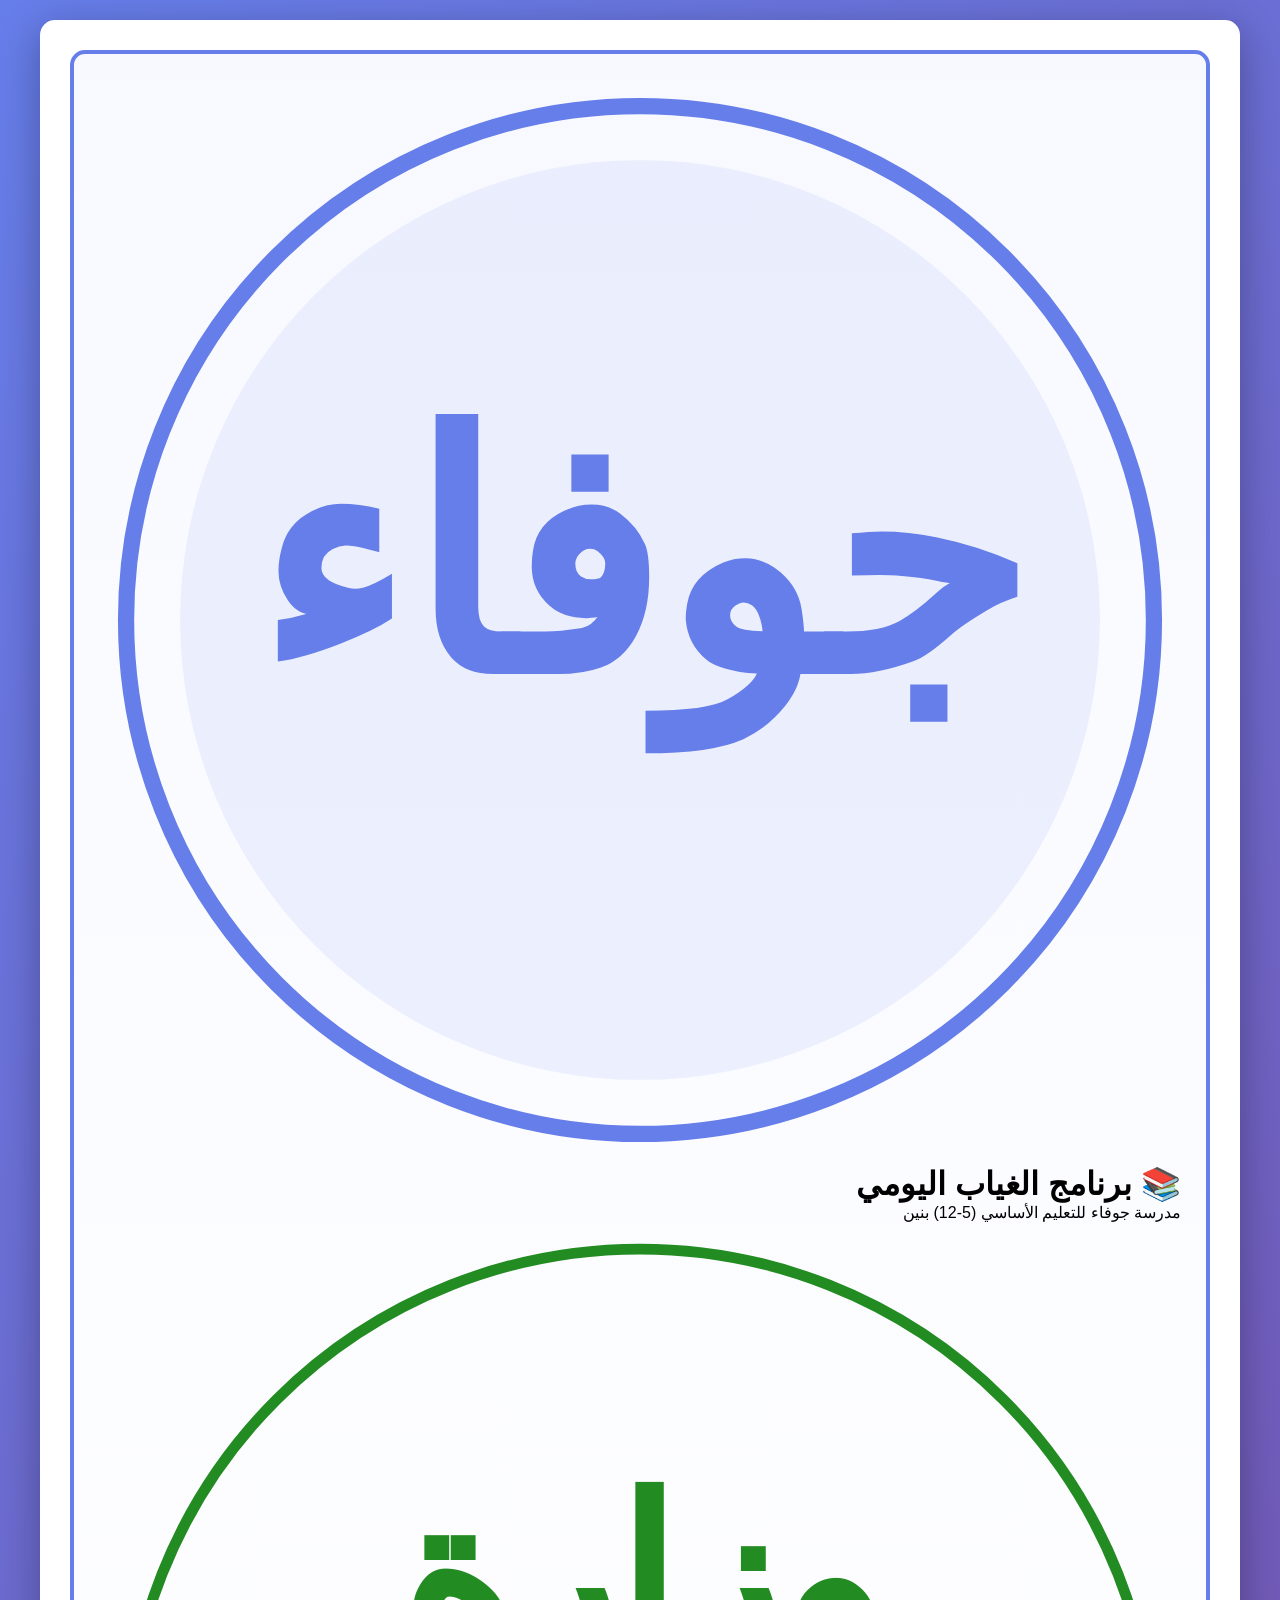
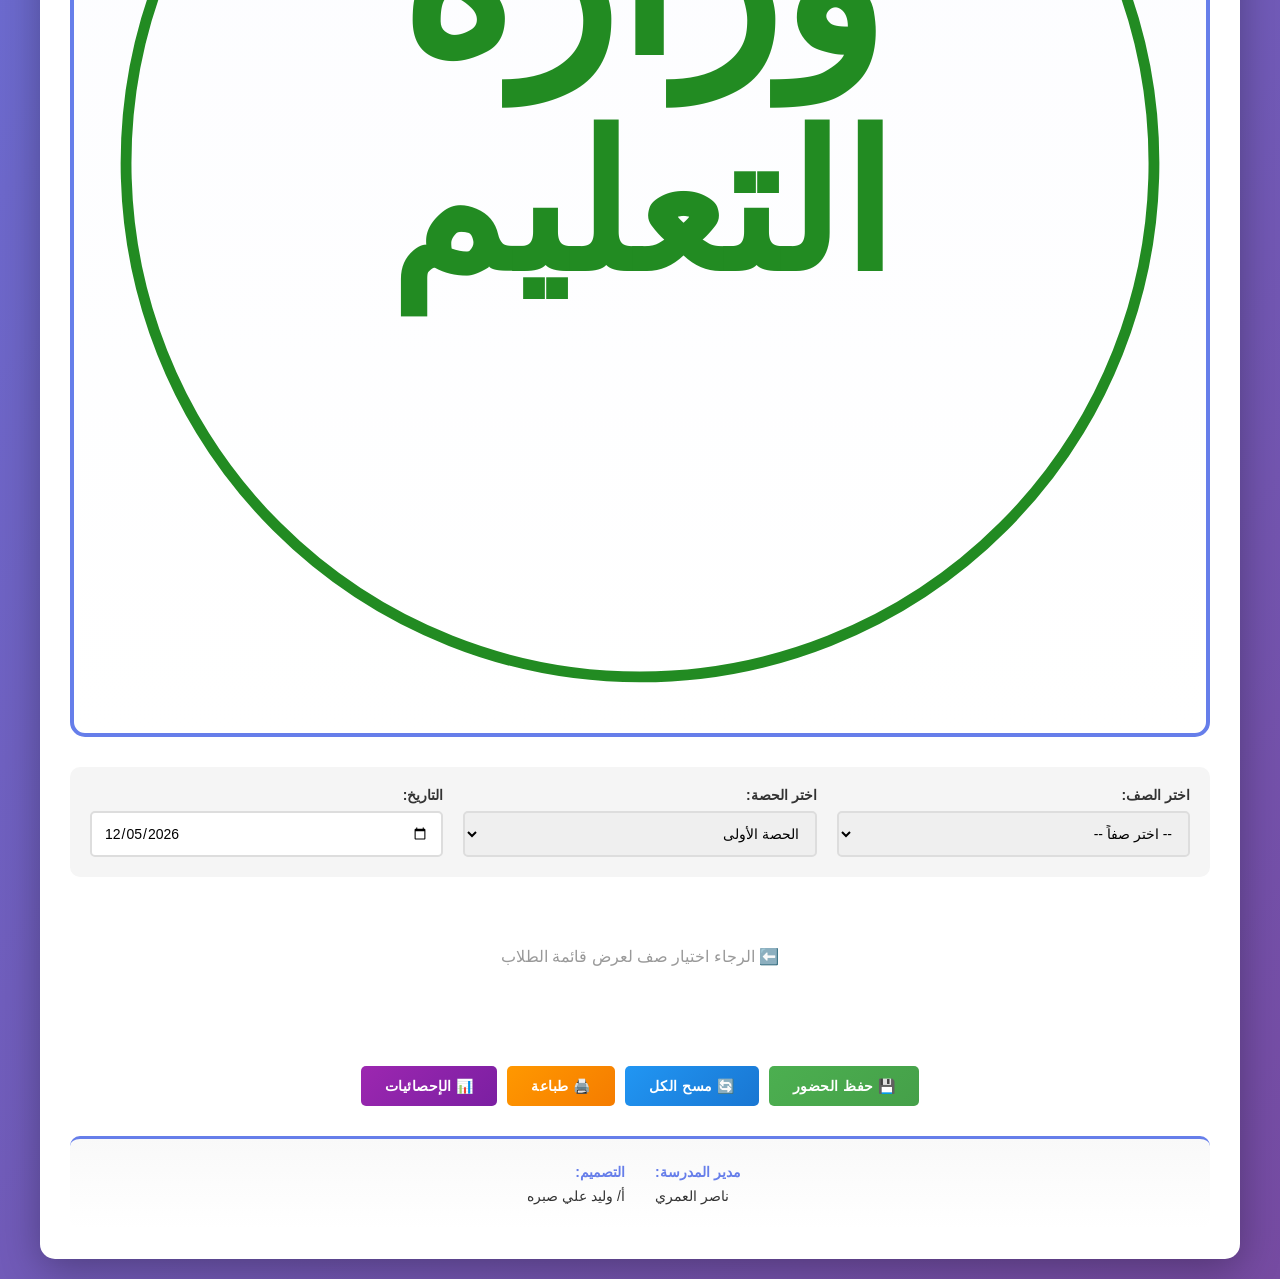
<file: index.html>
<!DOCTYPE html>
<html lang="ar" dir="rtl">
<head>
    <meta charset="UTF-8">
    <meta name="viewport" content="width=device-width, initial-scale=1.0">
    <title>برنامج الغياب اليومي - مدرسة جوفاء للبنين</title>
    <link rel="stylesheet" href="style.css">
</head>
<body>
    <div class="container">
        <!-- رأس الصفحة -->
        <header class="header">
            <div class="header-top">
                <div class="logo-section">
                    <img src="data:image/svg+xml,<svg xmlns='http://www.w3.org/2000/svg' viewBox='0 0 200 200'><circle cx='100' cy='100' r='95' fill='none' stroke='%23667eea' stroke-width='3'/><circle cx='100' cy='100' r='85' fill='%23667eea' opacity='0.1'/><text x='100' y='110' text-anchor='middle' font-size='60' font-weight='bold' fill='%23667eea'>جوفاء</text></svg>" alt="شعار المدرسة" class="school-logo">
                    <div class="header-text">
                        <h1>📚 برنامج الغياب اليومي</h1>
                        <p>مدرسة جوفاء للتعليم الأساسي (5-12) بنين</p>
                    </div>
                    <img src="data:image/svg+xml,<svg xmlns='http://www.w3.org/2000/svg' viewBox='0 0 200 200'><circle cx='100' cy='100' r='95' fill='none' stroke='%23228B22' stroke-width='2'/><text x='100' y='80' text-anchor='middle' font-size='40' fill='%23228B22' font-weight='bold'>وزارة</text><text x='100' y='120' text-anchor='middle' font-size='35' fill='%23228B22' font-weight='bold'>التعليم</text></svg>" alt="شعار وزارة التعليم" class="ministry-logo">
                </div>
            </div>
        </header>

        <!-- اختيار الصف والتاريخ -->
        <div class="controls">
            <div class="control-group">
                <label for="classSelect">اختر الصف:</label>
                <select id="classSelect" onchange="loadStudents()">
                    <option value="">-- اختر صفاً --</option>
                    <option value="5">الصف الخامس</option>
                    <option value="6">الصف السادس</option>
                    <option value="7">الصف السابع</option>
                    <option value="8">الصف الثامن</option>
                    <option value="9">الصف التاسع</option>
                    <option value="10">الصف العاشر</option>
                    <option value="11">الصف الحادي عشر</option>
                    <option value="12">الصف الثاني عشر</option>
                </select>
            </div>

            <div class="control-group">
                <label for="periodSelect">اختر الحصة:</label>
                <select id="periodSelect">
                    <option value="1">الحصة الأولى</option>
                    <option value="2">الحصة الثانية</option>
                    <option value="3">الحصة الثالثة</option>
                    <option value="4">الحصة الرابعة</option>
                    <option value="5">الحصة الخامسة</option>
                    <option value="6">الحصة السادسة</option>
                    <option value="7">الحصة السابعة</option>
                    <option value="8">الحصة الثامنة</option>
                </select>
            </div>

            <div class="control-group">
                <label for="dateInput">التاريخ:</label>
                <input type="date" id="dateInput">
            </div>
        </div>

        <!-- جدول الطلاب -->
        <div class="students-section">
            <div id="noClassSelected" class="message">
                <p>⬅️ الرجاء اختيار صف لعرض قائمة الطلاب</p>
            </div>

            <table id="studentsTable" style="display:none;">
                <thead>
                    <tr>
                        <th>#</th>
                        <th>اسم الطالب</th>
                        <th>
                            <span class="status-btn present" title="حاضر">✅</span>
                        </th>
                        <th>
                            <span class="status-btn absent" title="غائب">❌</span>
                        </th>
                        <th>
                            <span class="status-btn late" title="متأخر">⏰</span>
                        </th>
                        <th>الحالة</th>
                    </tr>
                </thead>
                <tbody id="studentsList"></tbody>
            </table>
        </div>

        <!-- أزرار الحفظ والإحصائيات -->
        <div class="action-buttons">
            <button onclick="saveAttendance()" class="btn btn-save">💾 حفظ الحضور</button>
            <button onclick="clearAll()" class="btn btn-clear">🔄 مسح الكل</button>
            <button onclick="printAttendance()" class="btn btn-print">🖨️ طباعة</button>
            <button onclick="openStatistics()" class="btn btn-stats">📊 الإحصائيات</button>
        </div>

        <!-- التذييل -->
        <footer class="footer">
            <div class="footer-content">
                <div class="footer-left">
                    <p><strong>مدير المدرسة:</strong></p>
                    <p>ناصر العمري</p>
                </div>
                <div class="footer-right">
                    <p><strong>التصميم:</strong></p>
                    <p>أ/ وليد علي صبره</p>
                </div>
            </div>
        </footer>
    </div>

    <!-- نافذة الإحصائيات -->
    <div id="statisticsModal" class="modal">
        <div class="modal-content">
            <span class="close" onclick="closeStatistics()">&times;</span>
            <h2>📊 الإحصائيات العامة للمدرسة</h2>
            <div id="statisticsContent"></div>
            <button onclick="closeStatistics()" class="btn btn-close">إغلاق</button>
        </div>
    </div>

    <script src="data.js"></script>
    <script src="script.js"></script>
</body>
</html>
</file>
<file: style.css>
* {
    margin: 0;
    padding: 0;
    box-sizing: border-box;
}

body {
    font-family: 'Segoe UI', Tahoma, Geneva, Verdana, sans-serif;
    background: linear-gradient(135deg, #667eea 0%, #764ba2 100%);
    min-height: 100vh;
    padding: 20px;
}

.container {
    max-width: 1200px;
    margin: 0 auto;
    background: white;
    border-radius: 15px;
    box-shadow: 0 10px 40px rgba(0,0,0,0.3);
    padding: 30px;
    display: flex;
    flex-direction: column;
    min-height: 100vh;
}

/* رأس الصفحة */
.header {
    border: 4px solid #667eea;
    border-radius: 15px;
    padding: 25px;
    margin-bottom: 30px;
    background: linear-gradient(to bottom, #f8f9ff 0%, #ffffff 100%);
}

.header-container {
    display: flex;
    align-items: center;
    justify-content: space-between;
    gap: 20px;
}

/* الشعارات */
.ministry-logo-wrapper,
.school-logo-wrapper {
    flex-shrink: 0;
    display: flex;
    justify-content: center;
}

.logo-placeholder {
    width: 120px;
    height: 140px;
    display: flex;
    flex-direction: column;
    align-items: center;
    justify-content: center;
    border-radius: 12px;
    text-align: center;
    font-weight: 600;
    box-shadow: 0 4px 12px rgba(0,0,0,0.1);
    padding: 10px;
}

.ministry-badge {
    background: linear-gradient(135deg, #B8336A 0%, #8B2352 100%);
    color: white;
    border: 2px solid #B8336A;
}

.school-badge {
    background: linear-gradient(135deg, #164B35 0%, #0D3B26 100%);
    color: white;
    border: 2px solid #164B35;
}

.ministry-emblem,
.school-emblem {
    font-size: 36px;
    margin-bottom: 8px;
}

.logo-placeholder p {
    font-size: 13px;
    margin: 2px 0;
    line-height: 1.3;
}

/* محتوى الرأس */
.header-content {
    flex: 1;
    text-align: center;
}

.header-content h1 {
    color: #333;
    font-size: 32px;
    margin-bottom: 12px;
    background: linear-gradient(135deg, #667eea 0%, #764ba2 100%);
    -webkit-background-clip: text;
    -webkit-text-fill-color: transparent;
    background-clip: text;
    font-weight: 700;
}

.header-divider {
    height: 3px;
    background: linear-gradient(to right, 
        transparent 0%, 
        #667eea 20%, 
        #764ba2 50%, 
        #667eea 80%, 
        transparent 100%);
    margin: 12px 0;
    border-radius: 2px;
}

.header-content p {
    color: #555;
    font-size: 16px;
    font-weight: 500;
}

/* التحكم */
.controls {
    display: grid;
    grid-template-columns: repeat(auto-fit, minmax(250px, 1fr));
    gap: 20px;
    margin-bottom: 30px;
    background: #f5f5f5;
    padding: 20px;
    border-radius: 10px;
}

.control-group {
    display: flex;
    flex-direction: column;
}

.control-group label {
    font-weight: 600;
    color: #333;
    margin-bottom: 8px;
    font-size: 14px;
}

.control-group select,
.control-group input {
    padding: 12px;
    border: 2px solid #ddd;
    border-radius: 5px;
    font-size: 14px;
    font-family: 'Segoe UI', Tahoma, Geneva, Verdana, sans-serif;
    transition: border-color 0.3s;
}

.control-group select:focus,
.control-group input:focus {
    outline: none;
    border-color: #667eea;
    box-shadow: 0 0 5px rgba(102, 126, 234, 0.3);
}

/* قسم الطلاب */
.students-section {
    margin-bottom: 30px;
    overflow-x: auto;
    flex: 1;
}

.message {
    text-align: center;
    padding: 40px;
    color: #999;
    font-size: 16px;
}

/* الجدول */
table {
    width: 100%;
    border-collapse: collapse;
    margin-bottom: 20px;
    box-shadow: 0 2px 5px rgba(0,0,0,0.1);
}

table thead {
    background: linear-gradient(135deg, #667eea 0%, #764ba2 100%);
    color: white;
}

table th {
    padding: 15px;
    text-align: right;
    font-weight: 600;
    border: 1px solid #ddd;
    font-size: 14px;
}

table td {
    padding: 12px 15px;
    border: 1px solid #ddd;
    text-align: right;
    font-size: 14px;
}

table tbody tr:nth-child(even) {
    background: #f9f9f9;
}

table tbody tr:hover {
    background: #f0f0f0;
}

table .number {
    font-weight: 600;
    color: #667eea;
    width: 40px;
    text-align: center;
}

table .student-name {
    font-weight: 500;
    color: #333;
}

/* أزرار الحالة */
.status-btn {
    padding: 8px 12px;
    border: none;
    border-radius: 5px;
    cursor: pointer;
    font-size: 16px;
    transition: transform 0.2s, box-shadow 0.2s;
    background: #f0f0f0;
    border: 2px solid #ddd;
    display: inline-block;
}

.status-btn:hover {
    transform: scale(1.1);
    box-shadow: 0 3px 10px rgba(0,0,0,0.2);
}

.status-btn.present:hover {
    background: #e8f5e9;
}

.status-btn.absent:hover {
    background: #ffebee;
}

.status-btn.late:hover {
    background: #fff3e0;
}

.status-badge {
    padding: 6px 12px;
    border-radius: 20px;
    font-size: 13px;
    font-weight: 600;
    background: #ccc;
    color: #666;
    display: inline-block;
}

/* أزرار الإجراءات */
.action-buttons {
    display: flex;
    gap: 10px;
    flex-wrap: wrap;
    justify-content: center;
    margin-top: 30px;
    margin-bottom: 30px;
}

.btn {
    padding: 12px 24px;
    border: none;
    border-radius: 5px;
    font-size: 14px;
    font-weight: 600;
    cursor: pointer;
    transition: all 0.3s;
    text-transform: uppercase;
    letter-spacing: 0.5px;
}

.btn-save {
    background: linear-gradient(135deg, #4CAF50 0%, #45a049 100%);
    color: white;
}

.btn-save:hover {
    box-shadow: 0 5px 15px rgba(76, 175, 80, 0.4);
    transform: translateY(-2px);
}

.btn-clear {
    background: linear-gradient(135deg, #2196F3 0%, #1976D2 100%);
    color: white;
}

.btn-clear:hover {
    box-shadow: 0 5px 15px rgba(33, 150, 243, 0.4);
    transform: translateY(-2px);
}

.btn-print {
    background: linear-gradient(135deg, #FF9800 0%, #F57C00 100%);
    color: white;
}

.btn-print:hover {
    box-shadow: 0 5px 15px rgba(255, 152, 0, 0.4);
    transform: translateY(-2px);
}

.btn-stats {
    background: linear-gradient(135deg, #9C27B0 0%, #7B1FA2 100%);
    color: white;
}

.btn-stats:hover {
    box-shadow: 0 5px 15px rgba(156, 39, 176, 0.4);
    transform: translateY(-2px);
}

.btn-close {
    background: linear-gradient(135deg, #f44336 0%, #d32f2f 100%);
    color: white;
    margin-top: 20px;
}

.btn-close:hover {
    box-shadow: 0 5px 15px rgba(244, 67, 54, 0.4);
    transform: translateY(-2px);
}

/* التذييل */
.footer {
    border-top: 3px solid #667eea;
    padding-top: 20px;
    margin-top: auto;
    background: linear-gradient(to bottom, #f9f9f9 0%, #ffffff 100%);
    padding: 20px;
    border-radius: 10px;
}

.footer-content {
    display: flex;
    justify-content: space-between;
    align-items: center;
    flex-wrap: wrap;
    gap: 30px;
}

.footer-left {
    text-align: left;
    flex: 1;
}

.footer-right {
    text-align: right;
    flex: 1;
}

.footer-left p,
.footer-right p {
    color: #333;
    font-size: 14px;
    margin: 5px 0;
}

.footer-left p:first-child,
.footer-right p:first-child {
    font-weight: 700;
    color: #667eea;
    margin-bottom: 8px;
}

/* Modal */
.modal {
    display: none;
    position: fixed;
    z-index: 1000;
    left: 0;
    top: 0;
    width: 100%;
    height: 100%;
    background: rgba(0,0,0,0.5);
    animation: fadeIn 0.3s;
}

@keyframes fadeIn {
    from { opacity: 0; }
    to { opacity: 1; }
}

.modal-content {
    background: white;
    margin: 5% auto;
    padding: 30px;
    border-radius: 10px;
    box-shadow: 0 10px 40px rgba(0,0,0,0.3);
    max-width: 900px;
    max-height: 80vh;
    overflow-y: auto;
}

.close {
    color: #999;
    float: left;
    font-size: 28px;
    font-weight: bold;
    cursor: pointer;
    transition: color 0.3s;
}

.close:hover {
    color: #333;
}

.modal-content h2 {
    text-align: center;
    color: #333;
    margin-bottom: 30px;
    font-size: 24px;
}

/* الإحصائيات */
.statistics-grid {
    display: grid;
    grid-template-columns: repeat(auto-fit, minmax(280px, 1fr));
    gap: 20px;
}

.class-stat {
    background: linear-gradient(135deg, #f5f7fa 0%, #c3cfe2 100%);
    padding: 20px;
    border-radius: 10px;
    box-shadow: 0 3px 10px rgba(0,0,0,0.1);
    border-right: 5px solid #667eea;
}

.class-stat h3 {
    color: #333;
    margin-bottom: 15px;
    font-size: 16px;
    border-bottom: 2px solid #667eea;
    padding-bottom: 10px;
}

.class-stat p {
    margin: 10px 0;
    color: #555;
    font-size: 14px;
}

.class-stat strong {
    font-size: 16px;
}

/* الطباعة */
@media print {
    body {
        background: white;
    }
    
    .controls, .action-buttons, .modal, .footer {
        display: none !important;
    }
    
    .container {
        box-shadow: none;
        padding: 10px;
    }
    
    table {
        page-break-inside: avoid;
    }
}

/* الهاتف المحمول */
@media (max-width: 768px) {
    .container {
        padding: 15px;
    }
    
    .header {
        padding: 15px;
    }

    .header-container {
        flex-direction: column;
        gap: 15px;
    }

    .header-content h1 {
        font-size: 22px;
    }

    .header-content p {
        font-size: 14px;
    }

    .logo-placeholder {
        width: 100px;
        height: 120px;
    }
    
    .controls {
        grid-template-columns: 1fr;
        gap: 15px;
    }
    
    .action-buttons {
        flex-direction: column;
    }
    
    .btn {
        width: 100%;
    }
    
    table th, table td {
        padding: 8px;
        font-size: 12px;
    }
    
    .status-btn {
        padding: 6px 8px;
        font-size: 14px;
    }
    
    .statistics-grid {
        grid-template-columns: 1fr;
    }
    
    .modal-content {
        margin: 20% auto;
        padding: 20px;
    }

    .footer-content {
        flex-direction: column;
        gap: 15px;
    }

    .footer-left,
    .footer-right {
        width: 100%;
        text-align: center;
    }
}
</file>
